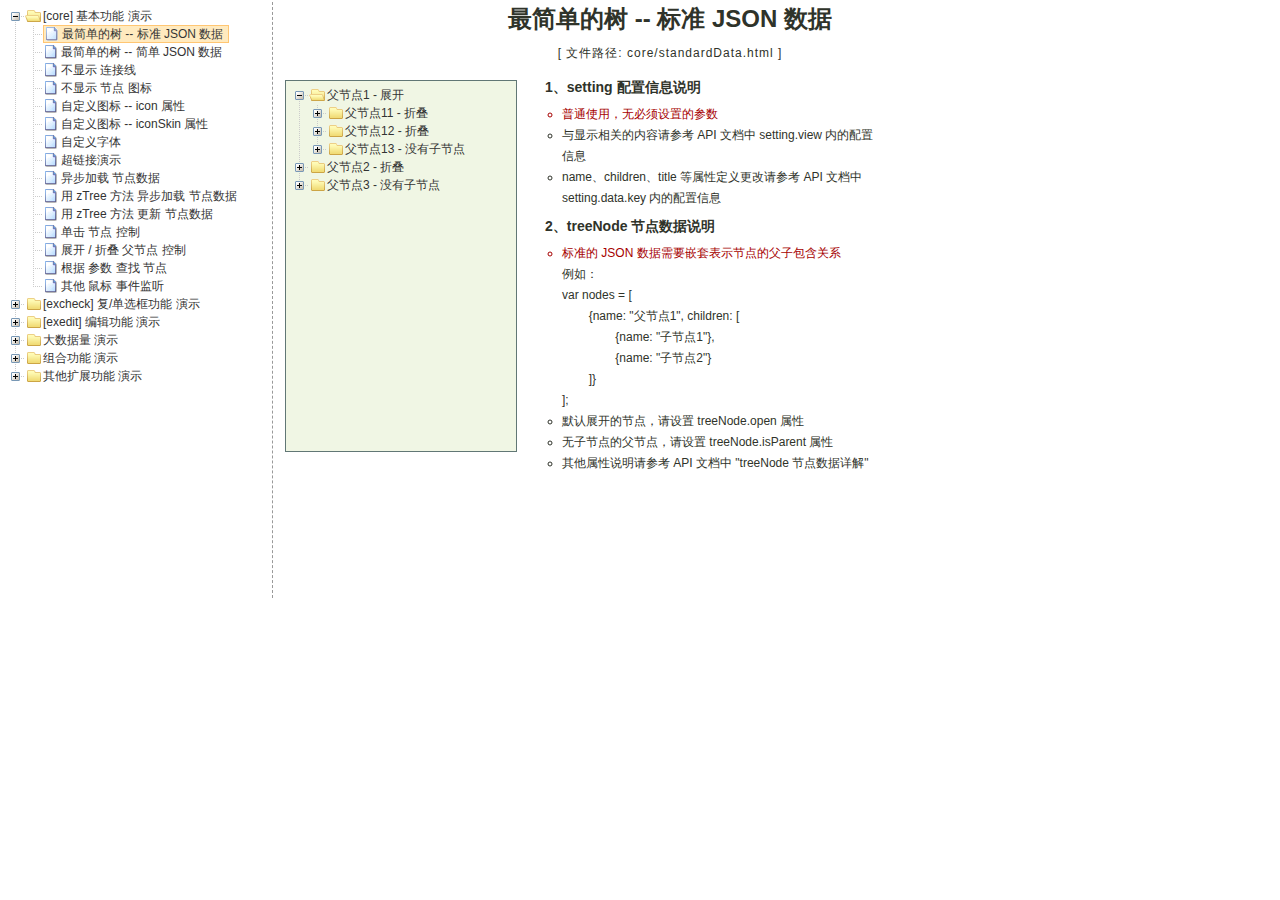
<file: src/main/resources/static/ztree/demo/cn/index.html>
<!DOCTYPE HTML PUBLIC "-//W3C//DTD HTML 4.01//EN" "http://www.w3.org/TR/html4/strict.dtd">
<HTML>
<HEAD>
  <TITLE> ZTREE DEMO </TITLE>
  <meta http-equiv="content-type" content="text/html; charset=UTF-8">
  <link rel="stylesheet" href="../../css/zTreeStyle/zTreeStyle.css" type="text/css">
  <style>
    body {
      background-color: white;
      margin: 0;
      padding: 0;
      text-align: center;
    }

    div, p, table, th, td {
      list-style: none;
      margin: 0;
      padding: 0;
      color: #333;
      font-size: 12px;
      font-family: dotum, Verdana, Arial, Helvetica, AppleGothic, sans-serif;
    }

    #testIframe {
      margin-left: 10px;
    }
  </style>
  <script type="text/javascript" src="../../js/jquery-1.4.4.min.js"></script>
  <script type="text/javascript" src="../../js/jquery.ztree.core.js"></script>
  <SCRIPT type="text/javascript">
    <!--
    var zTree;
    var demoIframe;

    var setting = {
      view: {
        dblClickExpand: false,
        showLine: true,
        selectedMulti: false
      },
      data: {
        simpleData: {
          enable: true,
          idKey: "id",
          pIdKey: "pId",
          rootPId: ""
        }
      },
      callback: {
        beforeClick: function (treeId, treeNode) {
          var zTree = $.fn.zTree.getZTreeObj("tree");
          if (treeNode.isParent) {
            zTree.expandNode(treeNode);
            return false;
          } else {
            demoIframe.attr("src", treeNode.file + ".html");
            return true;
          }
        }
      }
    };

    var zNodes = [
      {id: 1, pId: 0, name: "[core] 基本功能 演示", open: true},
      {id: 101, pId: 1, name: "最简单的树 --  标准 JSON 数据", file: "core/standardData"},
      {id: 102, pId: 1, name: "最简单的树 --  简单 JSON 数据", file: "core/simpleData"},
      {id: 103, pId: 1, name: "不显示 连接线", file: "core/noline"},
      {id: 104, pId: 1, name: "不显示 节点 图标", file: "core/noicon"},
      {id: 105, pId: 1, name: "自定义图标 --  icon 属性", file: "core/custom_icon"},
      {id: 106, pId: 1, name: "自定义图标 --  iconSkin 属性", file: "core/custom_iconSkin"},
      {id: 107, pId: 1, name: "自定义字体", file: "core/custom_font"},
      {id: 115, pId: 1, name: "超链接演示", file: "core/url"},
      {id: 108, pId: 1, name: "异步加载 节点数据", file: "core/async"},
      {id: 109, pId: 1, name: "用 zTree 方法 异步加载 节点数据", file: "core/async_fun"},
      {id: 110, pId: 1, name: "用 zTree 方法 更新 节点数据", file: "core/update_fun"},
      {id: 111, pId: 1, name: "单击 节点 控制", file: "core/click"},
      {id: 112, pId: 1, name: "展开 / 折叠 父节点 控制", file: "core/expand"},
      {id: 113, pId: 1, name: "根据 参数 查找 节点", file: "core/searchNodes"},
      {id: 114, pId: 1, name: "其他 鼠标 事件监听", file: "core/otherMouse"},

      {id: 2, pId: 0, name: "[excheck] 复/单选框功能 演示", open: false},
      {id: 201, pId: 2, name: "Checkbox 勾选操作", file: "excheck/checkbox"},
      {id: 206, pId: 2, name: "Checkbox nocheck 演示", file: "excheck/checkbox_nocheck"},
      {id: 207, pId: 2, name: "Checkbox chkDisabled 演示", file: "excheck/checkbox_chkDisabled"},
      {id: 208, pId: 2, name: "Checkbox halfCheck 演示", file: "excheck/checkbox_halfCheck"},
      {id: 202, pId: 2, name: "Checkbox 勾选统计", file: "excheck/checkbox_count"},
      {id: 203, pId: 2, name: "用 zTree 方法 勾选 Checkbox", file: "excheck/checkbox_fun"},
      {id: 204, pId: 2, name: "Radio 勾选操作", file: "excheck/radio"},
      {id: 209, pId: 2, name: "Radio nocheck 演示", file: "excheck/radio_nocheck"},
      {id: 210, pId: 2, name: "Radio chkDisabled 演示", file: "excheck/radio_chkDisabled"},
      {id: 211, pId: 2, name: "Radio halfCheck 演示", file: "excheck/radio_halfCheck"},
      {id: 205, pId: 2, name: "用 zTree 方法 勾选 Radio", file: "excheck/radio_fun"},

      {id: 3, pId: 0, name: "[exedit] 编辑功能 演示", open: false},
      {id: 301, pId: 3, name: "拖拽 节点 基本控制", file: "exedit/drag"},
      {id: 302, pId: 3, name: "拖拽 节点 高级控制", file: "exedit/drag_super"},
      {id: 303, pId: 3, name: "用 zTree 方法 移动 / 复制 节点", file: "exedit/drag_fun"},
      {id: 304, pId: 3, name: "基本 增 / 删 / 改 节点", file: "exedit/edit"},
      {id: 305, pId: 3, name: "高级 增 / 删 / 改 节点", file: "exedit/edit_super"},
      {id: 306, pId: 3, name: "用 zTree 方法 增 / 删 / 改 节点", file: "exedit/edit_fun"},
      {id: 307, pId: 3, name: "异步加载 & 编辑功能 共存", file: "exedit/async_edit"},
      {id: 308, pId: 3, name: "多棵树之间 的 数据交互", file: "exedit/multiTree"},

      {id: 4, pId: 0, name: "大数据量 演示", open: false},
      {id: 401, pId: 4, name: "一次性加载大数据量", file: "bigdata/common"},
      {id: 402, pId: 4, name: "分批异步加载大数据量", file: "bigdata/diy_async"},
      {id: 403, pId: 4, name: "分批异步加载大数据量", file: "bigdata/page"},

      {id: 5, pId: 0, name: "组合功能 演示", open: false},
      {id: 501, pId: 5, name: "冻结根节点", file: "super/oneroot"},
      {id: 502, pId: 5, name: "单击展开/折叠节点", file: "super/oneclick"},
      {id: 503, pId: 5, name: "保持展开单一路径", file: "super/singlepath"},
      {id: 516, pId: 5, name: "模糊查找节点", file: "super/fuzzySearch"},
      {id: 504, pId: 5, name: "添加 自定义控件", file: "super/diydom"},
      {id: 505, pId: 5, name: "checkbox / radio 共存", file: "super/checkbox_radio"},
      {id: 506, pId: 5, name: "左侧菜单", file: "super/left_menu"},
      {id: 513, pId: 5, name: "OutLook 风格", file: "super/left_menuForOutLook"},
      {id: 515, pId: 5, name: "Awesome 风格", file: "super/awesome"},
      {id: 514, pId: 5, name: "Metro 风格", file: "super/metro"},
      {id: 507, pId: 5, name: "下拉菜单", file: "super/select_menu"},
      {id: 509, pId: 5, name: "带 checkbox 的多选下拉菜单", file: "super/select_menu_checkbox"},
      {id: 510, pId: 5, name: "带 radio 的单选下拉菜单", file: "super/select_menu_radio"},
      {id: 508, pId: 5, name: "右键菜单 的 实现", file: "super/rightClickMenu"},
      {id: 511, pId: 5, name: "与其他 DOM 拖拽互动", file: "super/dragWithOther"},
      {id: 512, pId: 5, name: "异步加载模式下全部展开", file: "super/asyncForAll"},

      {id: 6, pId: 0, name: "其他扩展功能 演示", open: false},
      {id: 601, pId: 6, name: "隐藏普通节点", file: "exhide/common"},
      {id: 602, pId: 6, name: "配合 checkbox 的隐藏", file: "exhide/checkbox"},
      {id: 603, pId: 6, name: "配合 radio 的隐藏", file: "exhide/radio"}
    ];

    $(document).ready(function () {
      var t = $("#tree");
      t = $.fn.zTree.init(t, setting, zNodes);
      demoIframe = $("#testIframe");
      demoIframe.bind("load", loadReady);
      var zTree = $.fn.zTree.getZTreeObj("tree");
      zTree.selectNode(zTree.getNodeByParam("id", 101));

    });

    function loadReady() {
      var bodyH = demoIframe.contents().find("body").get(0).scrollHeight,
        htmlH = demoIframe.contents().find("html").get(0).scrollHeight,
        maxH = Math.max(bodyH, htmlH), minH = Math.min(bodyH, htmlH),
        h = demoIframe.height() >= maxH ? minH : maxH;
      if (h < 530) h = 530;
      demoIframe.height(h);
    }

    //-->
  </SCRIPT>
</HEAD>

<BODY>
<TABLE border=0 height=600px align=left>
  <TR>
    <TD width=260px align=left valign=top style="BORDER-RIGHT: #999999 1px dashed">
      <ul id="tree" class="ztree" style="width:260px; overflow:auto;"></ul>
    </TD>
    <TD width=770px align=left valign=top>
      <IFRAME ID="testIframe" Name="testIframe" FRAMEBORDER=0 SCROLLING=AUTO width=100% height=600px
              SRC="core/standardData.html"></IFRAME>
    </TD>
  </TR>
</TABLE>

</BODY>
</HTML>
</file>
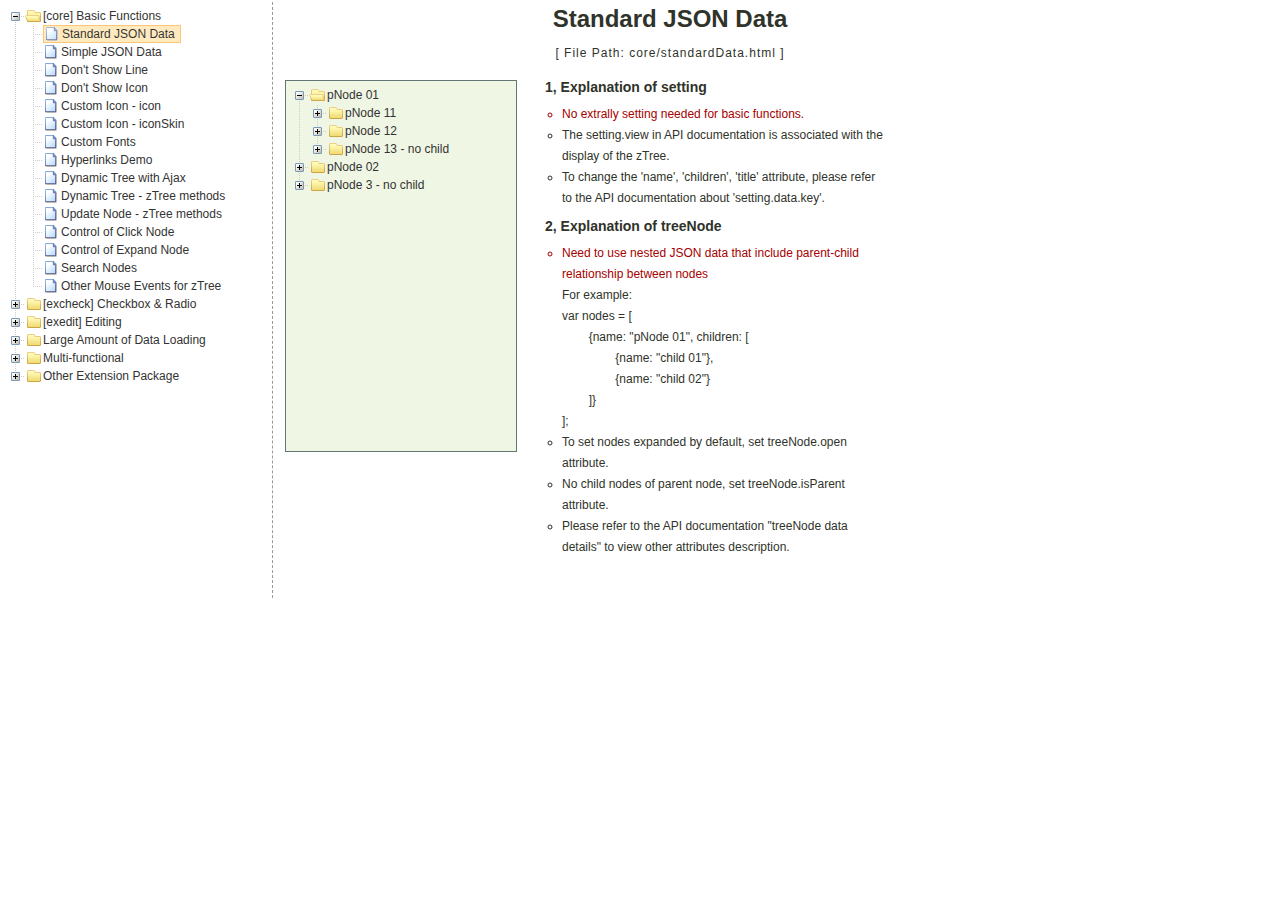
<file: src/main/resources/static/ztree/demo/en/index.html>
<!DOCTYPE HTML PUBLIC "-//W3C//DTD HTML 4.01//EN" "http://www.w3.org/TR/html4/strict.dtd">
<HTML>
<HEAD>
  <TITLE> ZTREE DEMO </TITLE>
  <meta http-equiv="content-type" content="text/html; charset=UTF-8">
  <link rel="stylesheet" href="../../css/zTreeStyle/zTreeStyle.css" type="text/css">
  <style>
    body {
      background-color: white;
      margin: 0;
      padding: 0;
      text-align: center;
    }

    div, p, table, th, td {
      list-style: none;
      margin: 0;
      padding: 0;
      color: #333;
      font-size: 12px;
      font-family: dotum, Verdana, Arial, Helvetica, AppleGothic, sans-serif;
    }

    #testIframe {
      margin-left: 10px;
    }
  </style>
  <script type="text/javascript" src="../../js/jquery-1.4.4.min.js"></script>
  <script type="text/javascript" src="../../js/jquery.ztree.core.js"></script>
  <SCRIPT type="text/javascript">
    <!--
    var zTree;
    var demoIframe;

    var setting = {
      view: {
        dblClickExpand: false,
        showLine: true,
        selectedMulti: false
      },
      data: {
        simpleData: {
          enable: true,
          idKey: "id",
          pIdKey: "pId",
          rootPId: ""
        }
      },
      callback: {
        beforeClick: function (treeId, treeNode) {
          var zTree = $.fn.zTree.getZTreeObj("tree");
          if (treeNode.isParent) {
            zTree.expandNode(treeNode);
            return false;
          } else {
            demoIframe.attr("src", treeNode.file + ".html");
            return true;
          }
        }
      }
    };

    var zNodes = [
      {id: 1, pId: 0, name: "[core] Basic Functions", open: false},
      {id: 101, pId: 1, name: "Standard JSON Data", file: "core/standardData"},
      {id: 102, pId: 1, name: "Simple JSON Data", file: "core/simpleData"},
      {id: 103, pId: 1, name: "Don't Show Line", file: "core/noline"},
      {id: 104, pId: 1, name: "Don't Show Icon", file: "core/noicon"},
      {id: 105, pId: 1, name: "Custom Icon - icon", file: "core/custom_icon"},
      {id: 106, pId: 1, name: "Custom Icon - iconSkin", file: "core/custom_iconSkin"},
      {id: 107, pId: 1, name: "Custom Fonts", file: "core/custom_font"},
      {id: 115, pId: 1, name: "Hyperlinks Demo", file: "core/url"},
      {id: 108, pId: 1, name: "Dynamic Tree with Ajax", file: "core/async"},
      {id: 109, pId: 1, name: "Dynamic Tree - zTree methods", file: "core/async_fun"},
      {id: 110, pId: 1, name: "Update Node - zTree methods", file: "core/update_fun"},
      {id: 111, pId: 1, name: "Control of Click Node", file: "core/click"},
      {id: 112, pId: 1, name: "Control of Expand Node", file: "core/expand"},
      {id: 113, pId: 1, name: "Search Nodes", file: "core/searchNodes"},
      {id: 114, pId: 1, name: "Other Mouse Events for zTree", file: "core/otherMouse"},

      {id: 2, pId: 0, name: "[excheck] Checkbox & Radio", open: false},
      {id: 201, pId: 2, name: "Checkbox Operation", file: "excheck/checkbox"},
      {id: 206, pId: 2, name: "Checkbox nocheck Demo", file: "excheck/checkbox_nocheck"},
      {id: 207, pId: 2, name: "Checkbox chkDisabled Demo", file: "excheck/checkbox_chkDisabled"},
      {id: 208, pId: 2, name: "Checkbox halfCheck Demo", file: "excheck/checkbox_halfCheck"},
      {id: 202, pId: 2, name: "Statistics Checkbox is Checked", file: "excheck/checkbox_count"},
      {id: 203, pId: 2, name: "Checkbox - zTree methods", file: "excheck/checkbox_fun"},
      {id: 204, pId: 2, name: "Radio Operation", file: "excheck/radio"},
      {id: 209, pId: 2, name: "Radio nocheck Demo", file: "excheck/radio_nocheck"},
      {id: 210, pId: 2, name: "Radio chkDisabled Demo", file: "excheck/radio_chkDisabled"},
      {id: 211, pId: 2, name: "Radio halfCheck Demo", file: "excheck/radio_halfCheck"},
      {id: 205, pId: 2, name: "Radio - zTree methods", file: "excheck/radio_fun"},

      {id: 3, pId: 0, name: "[exedit] Editing", open: false},
      {id: 301, pId: 3, name: "Normal Drag Node Operation", file: "exedit/drag"},
      {id: 302, pId: 3, name: "Advanced Drag Node Operation", file: "exedit/drag_super"},
      {id: 303, pId: 3, name: "Move / Copy - zTree methods", file: "exedit/drag_fun"},
      {id: 304, pId: 3, name: "Basic Edit Nodes", file: "exedit/edit"},
      {id: 305, pId: 3, name: "Advanced Edit Nodes", file: "exedit/edit_super"},
      {id: 306, pId: 3, name: "Edit Nodes - zTree methods", file: "exedit/edit_fun"},
      {id: 307, pId: 3, name: "Editing Dynamic Tree", file: "exedit/async_edit"},
      {id: 308, pId: 3, name: "Multiple Trees", file: "exedit/multiTree"},

      {id: 4, pId: 0, name: "Large Amount of Data Loading", open: false},
      {id: 401, pId: 4, name: "One-time Large Data Loading", file: "bigdata/common"},
      {id: 402, pId: 4, name: "Loading Data in Batches", file: "bigdata/diy_async"},
      {id: 403, pId: 4, name: "Loading Data By Pagination", file: "bigdata/page"},

      {id: 5, pId: 0, name: "Multi-functional", open: false},
      {id: 501, pId: 5, name: "Freeze the Root Node", file: "super/oneroot"},
      {id: 502, pId: 5, name: "Click to Expand Node", file: "super/oneclick"},
      {id: 503, pId: 5, name: "Keep Single Path", file: "super/singlepath"},
      {id: 516, pId: 5, name: "Fuzzy Search", file: "super/fuzzySearch"},
      {id: 504, pId: 5, name: "Adding Custom DOM", file: "super/diydom"},
      {id: 505, pId: 5, name: "Checkbox / Radio Coexistence", file: "super/checkbox_radio"},
      {id: 506, pId: 5, name: "Left Menu", file: "super/left_menu"},
      {id: 513, pId: 5, name: "OutLook Style", file: "super/left_menuForOutLook"},
      {id: 515, pId: 5, name: "Awesome Style", file: "super/awesome"},
      {id: 514, pId: 5, name: "Metro Style", file: "super/metro"},
      {id: 507, pId: 5, name: "Drop-down Menu", file: "super/select_menu"},
      {id: 509, pId: 5, name: "Drop-down Menu with checkbox", file: "super/select_menu_checkbox"},
      {id: 510, pId: 5, name: "Drop-down Menu with radio", file: "super/select_menu_radio"},
      {id: 508, pId: 5, name: "Right-click Menu", file: "super/rightClickMenu"},
      {id: 511, pId: 5, name: "Drag With Other DOMs", file: "super/dragWithOther"},
      {id: 512, pId: 5, name: "Expand All Nodes with Async", file: "super/asyncForAll"},

      {id: 6, pId: 0, name: "Other Extension Package", open: false},
      {id: 601, pId: 6, name: "hide ordinary node", file: "exhide/common"},
      {id: 602, pId: 6, name: "hide with checkbox mode", file: "exhide/checkbox"},
      {id: 603, pId: 6, name: "hide with radio mode", file: "exhide/radio"}
    ];

    $(document).ready(function () {
      var t = $("#tree");
      t = $.fn.zTree.init(t, setting, zNodes);
      demoIframe = $("#testIframe");
      demoIframe.bind("load", loadReady);
      var zTree = $.fn.zTree.getZTreeObj("tree");
      zTree.selectNode(zTree.getNodeByParam("id", 101));

    });

    function loadReady() {
      var bodyH = demoIframe.contents().find("body").get(0).scrollHeight,
        htmlH = demoIframe.contents().find("html").get(0).scrollHeight,
        maxH = Math.max(bodyH, htmlH), minH = Math.min(bodyH, htmlH),
        h = demoIframe.height() >= maxH ? minH : maxH;
      if (h < 530) h = 530;
      demoIframe.height(h);
    }

    //-->
  </SCRIPT>
</HEAD>

<BODY>
<TABLE border=0 height=600px align=left>
  <TR>
    <TD width=260px align=left valign=top style="BORDER-RIGHT: #999999 1px dashed">
      <ul id="tree" class="ztree" style="width:260px; overflow:auto;"></ul>
    </TD>
    <TD width=770px align=left valign=top>
      <IFRAME ID="testIframe" Name="testIframe" FRAMEBORDER=0 SCROLLING=AUTO width=100% height=600px
              SRC="core/standardData.html"></IFRAME>
    </TD>
  </TR>
</TABLE>

</BODY>
</HTML>
</file>
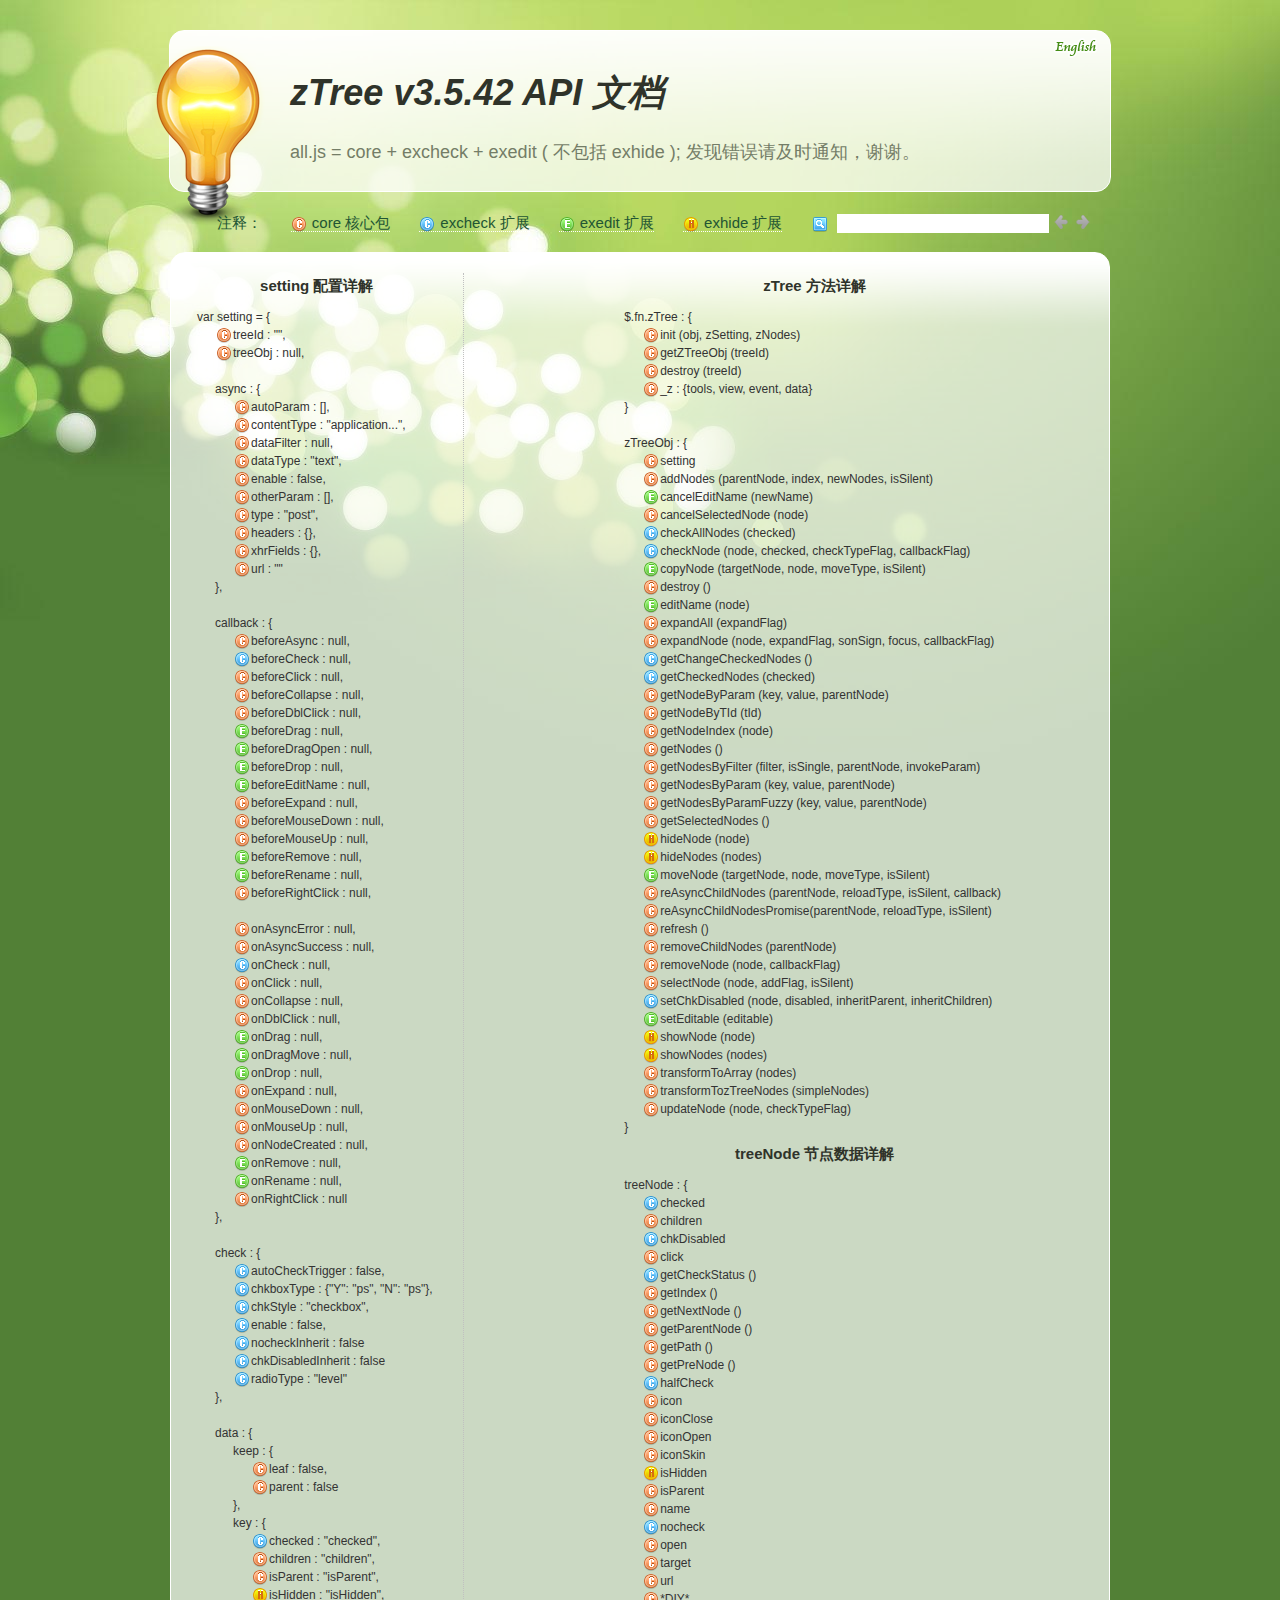
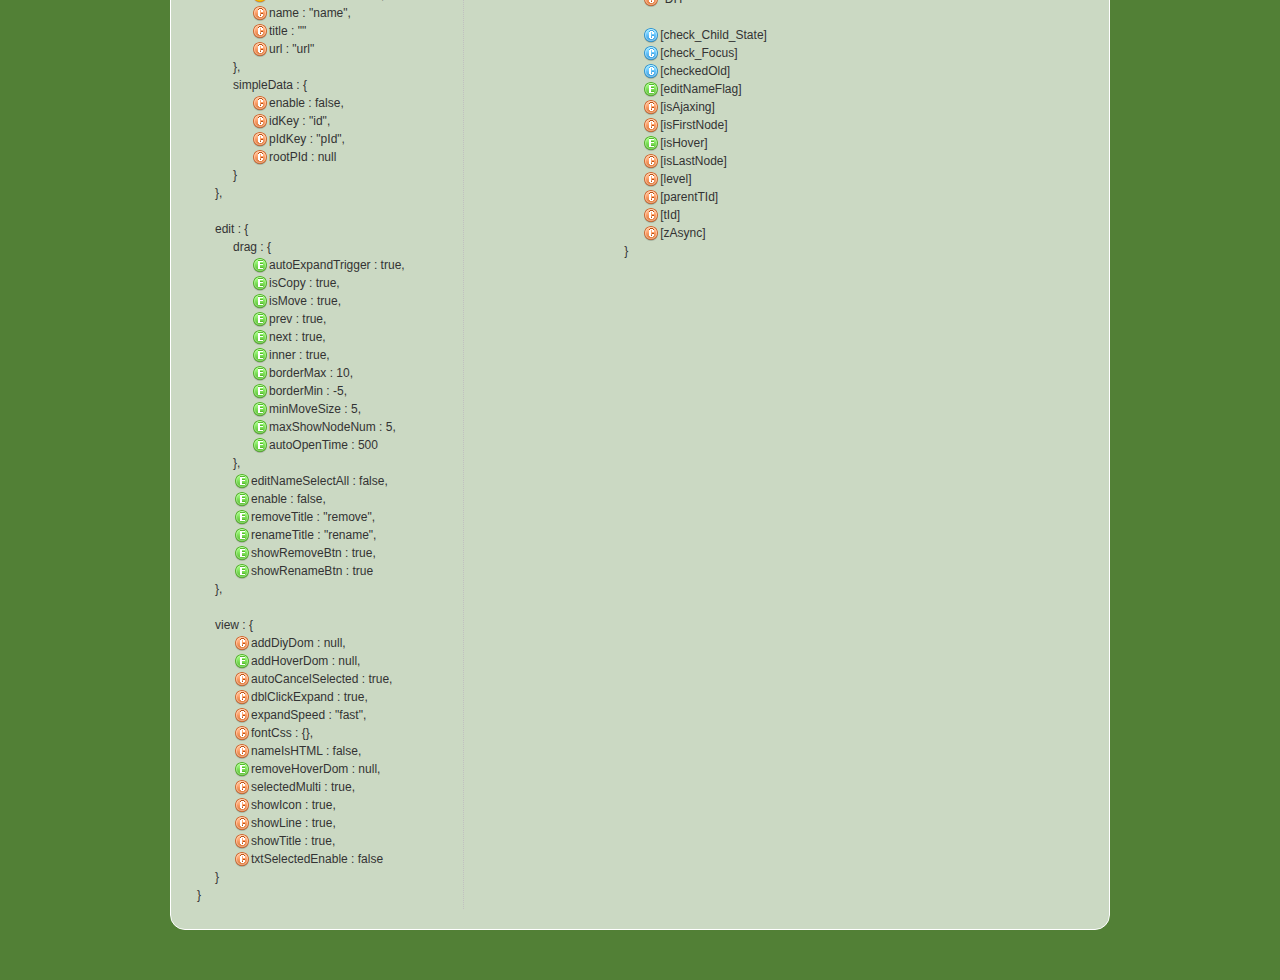
<file: src/main/resources/static/ztree/api/API_cn.html>
<!DOCTYPE html>
<html>
	<head>
		<meta http-equiv="Content-Type" content="text/html; charset=UTF-8">
		<title>API 文档 [zTree --  jQuery 树插件]</title>
		<link rel="stylesheet" href="apiCss/common.css" type="text/css">
		<link rel='stylesheet' href='apiCss/zTreeStyleForApi.css' type='text/css'>
		<script type="text/javascript">
			var ie = (function(){
				var undef,
				v = 3,
				div = document.createElement('div'),
				all = div.getElementsByTagName('i');
				while (
				div.innerHTML = '<!--[if gt IE ' + (++v) + ']><i></i><![endif]-->',
				all[0]
			);
				return v > 4 ? v : undef;
			}()), ie6 = (ie === 6),
			path = window.location.pathname.replace(/.*\/([^\/\.]*)\..*/g,"$1"),
			langLib = [];
			ie = ie<9;
			if(ie) {
				document.write('<link rel="stylesheet" href="apiCss/common_ie6.css" type="text/css">');
			}
			var lang = "cn",
			ajaxMsg = "如果你使用的是 Chrome 浏览器，那么请把 API 文档发布到 web 服务目录下访问。\n\n（Chrome 浏览器不支持本地 ajax 访问, 即：file://）";

		</script>
	</head>
	<body>
		<div id="header_wrap" class="header_wrap" style="padding-top: 30px;">
			<div id="header" class="header round">
				<div class="light-bulb" alt=""></div>
				<div class="ieSuggest">浏览本网站建议您使用 Chrome、FireFox、Opera、IE9 等浏览器（只要不是 IE6 7 8 就行）, 速度会更快，画面会更炫！</div>
				<div class="google_plus"><g:plusone></g:plusone></div>
				<div class="header-text">
					<h1><em>zTree v3.5.42 API 文档</em></h1><p></p>
					<p>all.js = core + excheck + exedit ( 不包括 exhide ); 发现错误请及时通知，谢谢。</p>
				</div>
				<ul class="shortcuts language" style="top:0;">
					<li><a href="API_en.html" onclick="window.location.href='API_en.html'"><button class="ico en" title="英文版" type="button"></button><span class=""></span></a></li>
				</ul>
			</div>
		</div>
		<div id="content_wrap" class="content_wrap">
			<div id="content" class="content">
				<div class="nav_section">
					<ul>
						<li class="first">注释：</li>
						<li><button class="ico16 z_core" onfocus="this.blur();"></button><span>core 核心包</span></li>
						<li><button class="ico16 z_check" onfocus="this.blur();"></button><span>excheck 扩展</span></li>
						<li><button class="ico16 z_edit" onfocus="this.blur();"></button><span>exedit 扩展</span></li>
						<li><button class="ico16 z_hide" onfocus="this.blur();"></button><span>exhide 扩展</span></li>
						<li class="noline">
							<button class="ico16 z_search" onfocus="this.blur();" title="Enter 以及 左、右键可以快速定位查找结果"></button>
							<input type="text" class="searchKey search empty" value=""><input type="text" class="searchResult search" value="">
							<button class="ico16 searchPrev disabled" onfocus="this.blur();" title="Enter 以及 左、右键可以快速定位查找结果"></button><button class="ico16 searchNext disabled" onfocus="this.blur();" title="Enter 以及 左、右键可以快速定位查找结果"></button>
						</li>
					</ul>
				</div>

				<div id="contentBox" class="contentBox round clearfix">
					<div id="apiContent" class="apiContent">
						<div id="api_setting" class="api_setting left">
							<ul class="api_content_title"><li>setting 配置详解</li></ul>
							<ul id="settingTree" class="ztree"></ul>
						</div>
						<div id="api_function" class="api_function right">
							<ul class="api_content_title"><li>zTree 方法详解</li></ul>
							<ul id="functionTree" class="ztree"></ul>
							<ul class="api_content_title"><li>treeNode 节点数据详解</li></ul>
							<ul id="treenodeTree" class="ztree"></ul>
						</div>
					</div>
				</div>
				<div class="clear"></div>
			</div>
		</div>

		<!-- overlayed -->
		<div id="overlayDiv" class="baby_overlay">
			<div id="overlayContent" class="content round clearfix">
				<div class="overlaySearch">
					<button class="ico16 z_search" onfocus="this.blur();" title="Enter 以及 左、右键可以快速定位查找结果"></button>
					<input type="text" class="searchKey search empty" value=""><input type="text" class="searchResult search" value="">
					<button class="ico16 searchPrev disabled" onfocus="this.blur();" title="Enter 以及 左、右键可以快速定位查找结果"></button><button class="ico16 searchNext disabled" onfocus="this.blur();" title="Enter 以及 左、右键可以快速定位查找结果"></button>
				</div>
				<a id="overlayDivCloseBtn" class="close"></a>
				<div id="overlayDetailDiv" class="details"></div>
			</div>
			<div id="overlayDivArrow" class="baby_overlay_arrow"></div>
		</div>
		<script type="text/javascript" src="apiCss/jquery-1.6.2.min.js"></script>
		<script type='text/javascript' src='apiCss/jquery.ztree.core.js'></script>
		<script type='text/javascript' src='apiCss/api.js'></script>
		<script type="text/javascript">
			$(document).ready(function(){
				apiContent._init();
			});
		</script>
	</body>
</html>
</file>
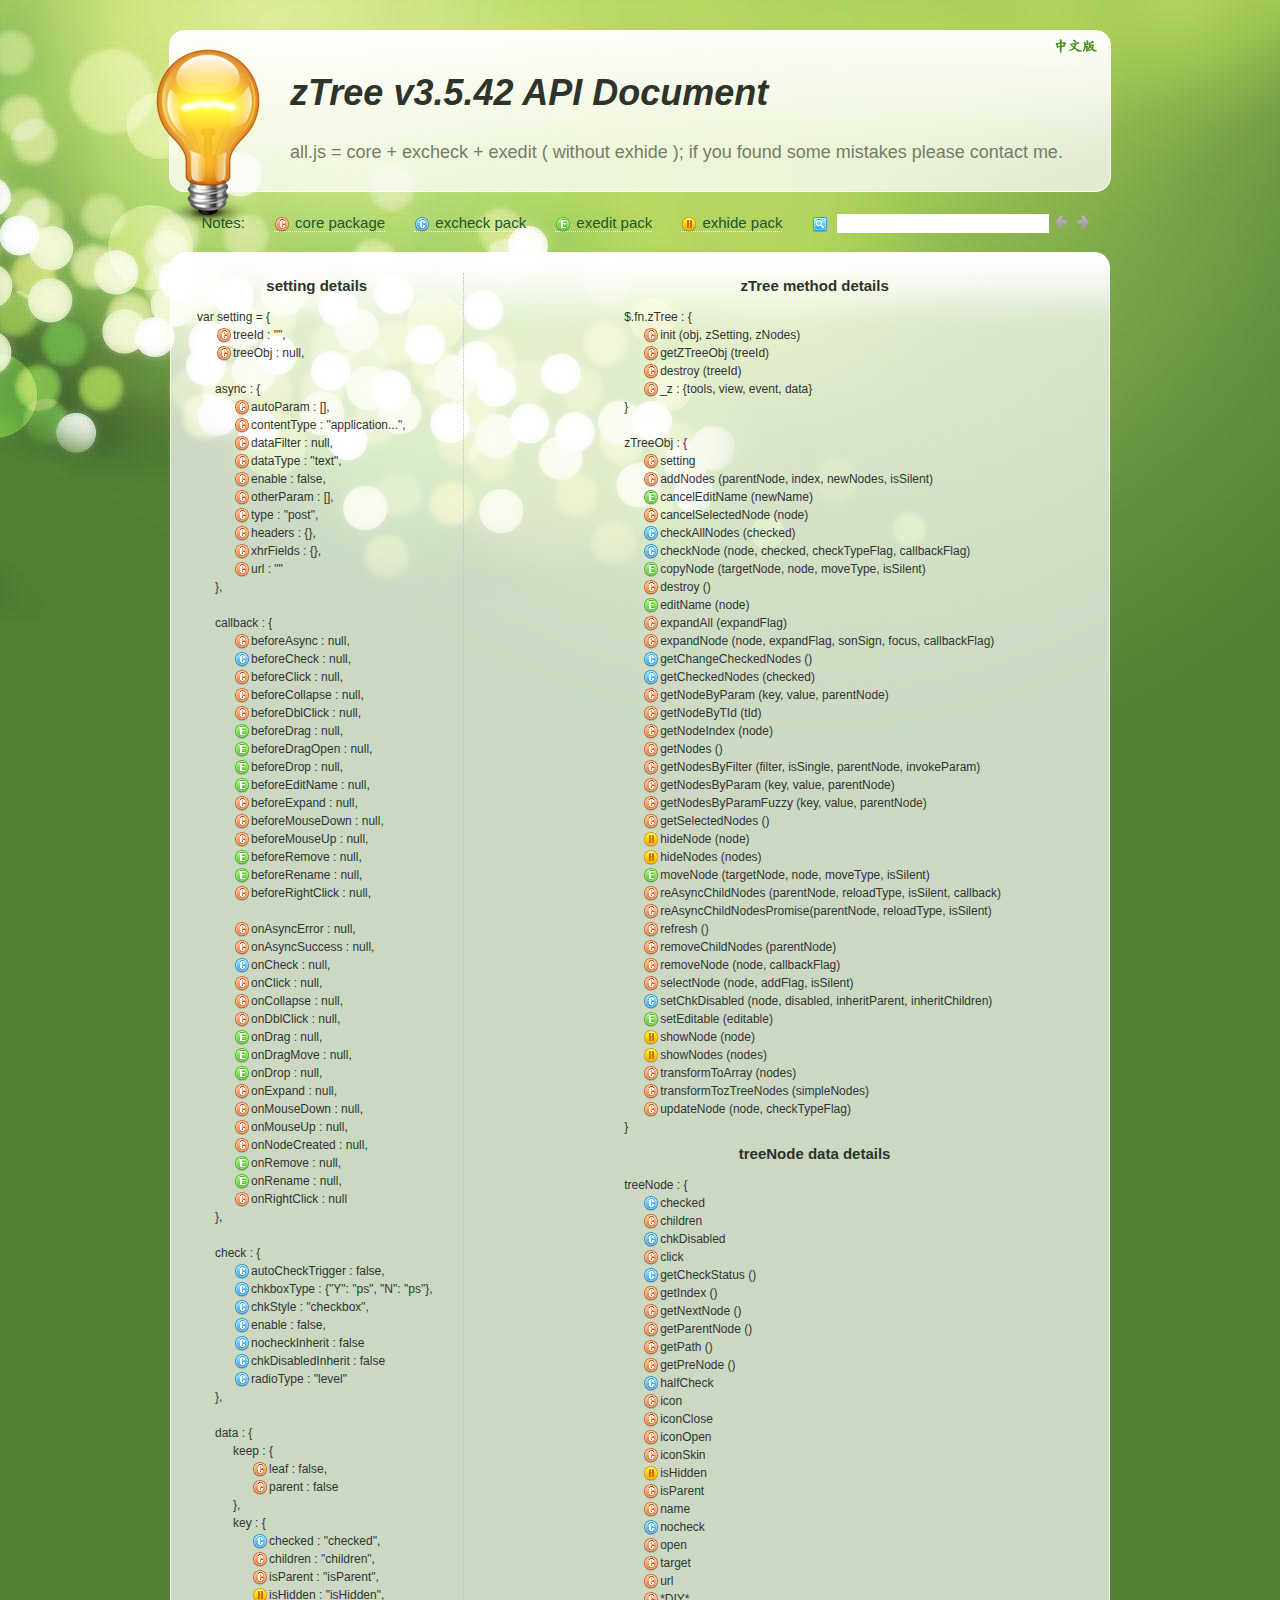
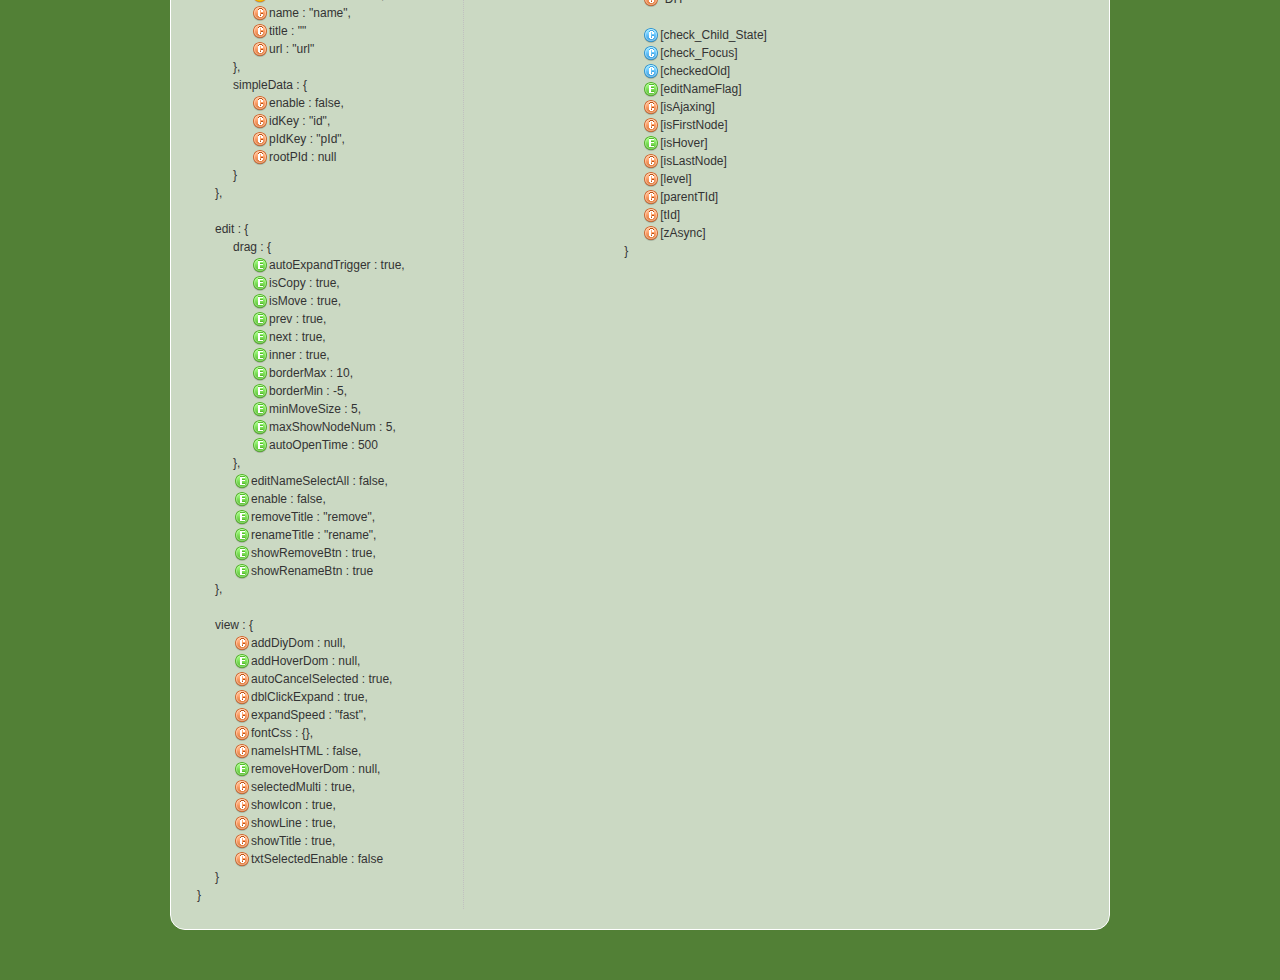
<file: src/main/resources/static/ztree/api/API_en.html>
<!DOCTYPE html>
<html>
	<head>
		<meta http-equiv="Content-Type" content="text/html; charset=UTF-8">
		<title>API Document [zTree -- jQuery tree plug-ins.]</title>
		<link rel="stylesheet" href="apiCss/common.css" type="text/css">
		<link rel='stylesheet' href='apiCss/zTreeStyleForApi.css' type='text/css'>
		<script type="text/javascript">
			var ie = (function(){
				var undef,
				v = 3,
				div = document.createElement('div'),
				all = div.getElementsByTagName('i');
				while (
				div.innerHTML = '<!--[if gt IE ' + (++v) + ']><i></i><![endif]-->',
				all[0]
			);
				return v > 4 ? v : undef;
			}()), ie6 = (ie === 6),
			path = window.location.pathname.replace(/.*\/([^\/\.]*)\..*/g,"$1"),
			langLib = [];
			ie = ie<9;
			if(ie) {
				document.write('<link rel="stylesheet" href="apiCss/common_ie6.css" type="text/css">');
			}
			var lang = "en",
			ajaxMsg = "If you use chrome browser, please copy the API files to local webserver. \n\n( because chrome browser can't allow AJAX access to 'file://' )";
		</script>
	</head>
	<body>
		<div id="header_wrap" class="header_wrap" style="padding-top: 30px;">
			<div id="header" class="header round">
				<div class="light-bulb" alt=""></div>
				<div class="ieSuggest">If you use the Chrome / FireFox / Opera / IE9 browser will be even more dazzling effect!</div>
				<div class="google_plus"><g:plusone></g:plusone></div>
				<div class="header-text">
					<h1><em>zTree v3.5.42 API Document</em></h1><p></p>
					<p>all.js = core + excheck + exedit ( without exhide ); if you found some mistakes please contact me.</p>
				</div>
				<ul class="shortcuts language" style="top:0;">
					<li><a href="API_cn.html" onclick="window.location.href='API_cn.html'"><button class="ico cn" title="Chinese" type="button"></button><span class=""></span></a></li>
				</ul>
			</div>
		</div>
		<div id="content_wrap" class="content_wrap">
			<div id="content" class="content">
				<div class="nav_section">
					<ul>
						<li class="first">Notes: </li>
						<li><button class="ico16 z_core" onfocus="this.blur();"></button><span>core package</span></li>
						<li><button class="ico16 z_check" onfocus="this.blur();"></button><span>excheck pack</span></li>
						<li><button class="ico16 z_edit" onfocus="this.blur();"></button><span>exedit pack</span></li>
						<li><button class="ico16 z_hide" onfocus="this.blur();"></button><span>exhide pack</span></li>
						<li class="noline">
							<button class="ico16 z_search" onfocus="this.blur();" title="'Enter', 'left' and 'right' key can locate the search results quickly."></button>
							<input type="text" class="searchKey search empty" value=""><input type="text" class="searchResult search" value="">
							<button class="ico16 searchPrev disabled" onfocus="this.blur();" title="'Enter', 'left' and 'right' key can locate the search results quickly."></button><button class="ico16 searchNext disabled" onfocus="this.blur();" title="'Enter', 'left' and 'right' key can locate the search results quickly."></button>
						</li>
					</ul>
				</div>

				<div id="contentBox" class="contentBox round clearfix">
					<div id="apiContent" class="apiContent">
						<div id="api_setting" class="api_setting left">
							<ul class="api_content_title"><li>setting details</li></ul>
							<ul id="settingTree" class="ztree"></ul>
						</div>
						<div id="api_function" class="api_function right">
							<ul class="api_content_title"><li>zTree method details</li></ul>
							<ul id="functionTree" class="ztree"></ul>
							<ul class="api_content_title"><li>treeNode data details</li></ul>
							<ul id="treenodeTree" class="ztree"></ul>
						</div>
					</div>
				</div>
				<div class="clear"></div>
			</div>
		</div>

		<!-- overlayed -->
		<div id="overlayDiv" class="baby_overlay">
			<div id="overlayContent" class="content round clearfix">
				<div class="overlaySearch">
					<button class="ico16 z_search" onfocus="this.blur();" title="'Enter', 'left' and 'right' key can locate the search results quickly."></button>
					<input type="text" class="searchKey search empty" value=""><input type="text" class="searchResult search" value="">
					<button class="ico16 searchPrev disabled" onfocus="this.blur();" title="'Enter', 'left' and 'right' key can locate the search results quickly."></button><button class="ico16 searchNext disabled" onfocus="this.blur();" title="'Enter', 'left' and 'right' key can locate the search results quickly."></button>
				</div>
				<a id="overlayDivCloseBtn" class="close"></a>
				<div id="overlayDetailDiv" class="details"></div>
			</div>
			<div id="overlayDivArrow" class="baby_overlay_arrow"></div>
		</div>
		<script type="text/javascript" src="apiCss/jquery-1.6.2.min.js"></script>
		<script type='text/javascript' src='apiCss/jquery.ztree.core.js'></script>
		<script type='text/javascript' src='apiCss/api.js'></script>
		<script type="text/javascript">
			$(document).ready(function(){
				apiContent._init();
			});
		</script>
	</body>
</html>
</file>
<file: src/main/resources/static/ztree/api/apiCss/common_ie6.css>
* html{
/*	background-image:url(about:blank);*/
	background-attachment:fixed;
}
html pre {word-wrap: break-word}
.header {background-image: none;background-color: #F0F6E4;}

.ieSuggest {display:block;}
.shortcuts button.cn {filter: progid:DXImageTransform.Microsoft.AlphaImageLoader(src='apiCss/img/chinese.png');background-image: none;}
.shortcuts button.en {filter: progid:DXImageTransform.Microsoft.AlphaImageLoader(src='apiCss/img/english.png');background-image: none;}

.light-bulb {filter: progid:DXImageTransform.Microsoft.AlphaImageLoader(src='apiCss/img/lightbulb.png');background-image: none;}
.contentBox {background-image: none;background-color: #F0F6E4;}
.zTreeInfo {background-image: none;background-color: #F0F6E4;}

.content button.ico16 {*background-image:url("img/apiMenu.gif")}
.siteTag {background-image: none;}
.apiContent .right {float: right;padding-right: 50px;}

div.baby_overlay {background-color: #3C6E31;background-image:none;color:#fff;}
div.baby_overlay .close {filter: progid:DXImageTransform.Microsoft.AlphaImageLoader(src='apiCss/img/overlay_close_IE6.gif');background-image: none;}
.baby_overlay_arrow {background-image:url(img/overlay_arrow.gif);}
.apiDetail button {background-image:url("img/zTreeStandard.gif")}
</file>
<file: src/main/resources/static/ztree/css/zTreeStyle/zTreeStyle.css>
/*-------------------------------------
zTree Style

version:	3.5.19
author:		Hunter.z
email:		hunter.z@263.net
website:	http://code.google.com/p/jquerytree/

-------------------------------------*/

.ztree * {padding:0; margin:0; font-size:12px; font-family: Verdana, Arial, Helvetica, AppleGothic, sans-serif}
.ztree {margin:0; padding:5px; color:#333}
.ztree li{padding:0; margin:0; list-style:none; line-height:14px; text-align:left; white-space:nowrap; outline:0}
.ztree li ul{ margin:0; padding:0 0 0 18px}
.ztree li ul.line{ background:url(./img/line_conn.gif) 0 0 repeat-y;}

.ztree li a {padding:1px 3px 0 0; margin:0; cursor:pointer; height:17px; color:#333; background-color: transparent;
	text-decoration:none; vertical-align:top; display: inline-block}
.ztree li a:hover {text-decoration:underline}
.ztree li a.curSelectedNode {padding-top:0px; background-color:#FFE6B0; color:black; height:16px; border:1px #FFB951 solid; opacity:0.8;}
.ztree li a.curSelectedNode_Edit {padding-top:0px; background-color:#FFE6B0; color:black; height:16px; border:1px #FFB951 solid; opacity:0.8;}
.ztree li a.tmpTargetNode_inner {padding-top:0px; background-color:#316AC5; color:white; height:16px; border:1px #316AC5 solid;
	opacity:0.8; filter:alpha(opacity=80)}
.ztree li a.tmpTargetNode_prev {}
.ztree li a.tmpTargetNode_next {}
.ztree li a input.rename {height:14px; width:80px; padding:0; margin:0;
	font-size:12px; border:1px #7EC4CC solid; *border:0px}
.ztree li span {line-height:16px; margin-right:2px}
.ztree li span.button {line-height:0; margin:0; width:16px; height:16px; display: inline-block; vertical-align:middle;
	border:0 none; cursor: pointer;outline:none;
	background-color:transparent; background-repeat:no-repeat; background-attachment: scroll;
	background-image:url("./img/zTreeStandard.png"); *background-image:url("./img/zTreeStandard.gif")}

.ztree li span.button.chk {width:13px; height:13px; margin:0 3px 0 0; cursor: auto}
.ztree li span.button.chk.checkbox_false_full {background-position:0 0}
.ztree li span.button.chk.checkbox_false_full_focus {background-position:0 -14px}
.ztree li span.button.chk.checkbox_false_part {background-position:0 -28px}
.ztree li span.button.chk.checkbox_false_part_focus {background-position:0 -42px}
.ztree li span.button.chk.checkbox_false_disable {background-position:0 -56px}
.ztree li span.button.chk.checkbox_true_full {background-position:-14px 0}
.ztree li span.button.chk.checkbox_true_full_focus {background-position:-14px -14px}
.ztree li span.button.chk.checkbox_true_part {background-position:-14px -28px}
.ztree li span.button.chk.checkbox_true_part_focus {background-position:-14px -42px}
.ztree li span.button.chk.checkbox_true_disable {background-position:-14px -56px}
.ztree li span.button.chk.radio_false_full {background-position:-28px 0}
.ztree li span.button.chk.radio_false_full_focus {background-position:-28px -14px}
.ztree li span.button.chk.radio_false_part {background-position:-28px -28px}
.ztree li span.button.chk.radio_false_part_focus {background-position:-28px -42px}
.ztree li span.button.chk.radio_false_disable {background-position:-28px -56px}
.ztree li span.button.chk.radio_true_full {background-position:-42px 0}
.ztree li span.button.chk.radio_true_full_focus {background-position:-42px -14px}
.ztree li span.button.chk.radio_true_part {background-position:-42px -28px}
.ztree li span.button.chk.radio_true_part_focus {background-position:-42px -42px}
.ztree li span.button.chk.radio_true_disable {background-position:-42px -56px}

.ztree li span.button.switch {width:18px; height:18px}
.ztree li span.button.root_open{background-position:-92px -54px}
.ztree li span.button.root_close{background-position:-74px -54px}
.ztree li span.button.roots_open{background-position:-92px 0}
.ztree li span.button.roots_close{background-position:-74px 0}
.ztree li span.button.center_open{background-position:-92px -18px}
.ztree li span.button.center_close{background-position:-74px -18px}
.ztree li span.button.bottom_open{background-position:-92px -36px}
.ztree li span.button.bottom_close{background-position:-74px -36px}
.ztree li span.button.noline_open{background-position:-92px -72px}
.ztree li span.button.noline_close{background-position:-74px -72px}
.ztree li span.button.root_docu{ background:none;}
.ztree li span.button.roots_docu{background-position:-56px 0}
.ztree li span.button.center_docu{background-position:-56px -18px}
.ztree li span.button.bottom_docu{background-position:-56px -36px}
.ztree li span.button.noline_docu{ background:none;}

.ztree li span.button.ico_open{margin-right:2px; background-position:-110px -16px; vertical-align:top; *vertical-align:middle}
.ztree li span.button.ico_close{margin-right:2px; background-position:-110px 0; vertical-align:top; *vertical-align:middle}
.ztree li span.button.ico_docu{margin-right:2px; background-position:-110px -32px; vertical-align:top; *vertical-align:middle}
.ztree li span.button.edit {margin-right:2px; background-position:-110px -48px; vertical-align:top; *vertical-align:middle}
.ztree li span.button.remove {margin-right:2px; background-position:-110px -64px; vertical-align:top; *vertical-align:middle}

.ztree li span.button.ico_loading{margin-right:2px; background:url(./img/loading.gif) no-repeat scroll 0 0 transparent; vertical-align:top; *vertical-align:middle}

ul.tmpTargetzTree {background-color:#FFE6B0; opacity:0.8; filter:alpha(opacity=80)}

span.tmpzTreeMove_arrow {width:16px; height:16px; display: inline-block; padding:0; margin:2px 0 0 1px; border:0 none; position:absolute;
	background-color:transparent; background-repeat:no-repeat; background-attachment: scroll;
	background-position:-110px -80px; background-image:url("./img/zTreeStandard.png"); *background-image:url("./img/zTreeStandard.gif")}

ul.ztree.zTreeDragUL {margin:0; padding:0; position:absolute; width:auto; height:auto;overflow:hidden; background-color:#cfcfcf; border:1px #00B83F dotted; opacity:0.8; filter:alpha(opacity=80)}
.zTreeMask {z-index:10000; background-color:#cfcfcf; opacity:0.0; filter:alpha(opacity=0); position:absolute}

/* level style*/
/*.ztree li span.button.level0 {
	display:none;
}
.ztree li ul.level0 {
	padding:0;
	background:none;
}*/
</file>
<file: src/main/resources/static/ztree/api/apiCss/common.css>
/* Resets */
html, body, div, span, applet, object, iframe, h1, h2, h3, h4, h5, h6, p, blockquote, pre, a, abbr, acronym, address, big, cite, code, del, dfn, em, font, img, ins, kbd, q, s, samp, small, strike, strong, sub, sup, tt, var, dl, dt, dd, ol, ul, li, fieldset, form, label, legend, table, caption, tbody, tfoot, thead, tr, th, td {
	margin: 0;padding: 0;border: 0;outline: 0;font-weight: inherit;font-style: inherit;font-size: 100%;font-family: inherit;vertical-align: baseline;}
:focus {outline: 0;}
body {color: #2f332a;font: 15px/21px Arial, Helvetica, simsun, sans-serif;background: #528036 url(img/background.jpg) no-repeat fixed 0 0;}
p {padding-bottom: 20px;}
ol, ul {list-style: none;}
table {border-collapse: separate;border-spacing: 0;}
caption, th, td {text-align: left;font-weight: normal;}
strong {font-weight: bold;}
em {font-style: italic;}
hr {display: none;}
.font1 {color: white;background-color: #528036;}
.right {float: right;}
.left {float: left;}
.hide {display: none;}
.round {-moz-border-radius: 15px;-webkit-border-radius: 15px;-khtml-border-radius: 15px;border-radius: 15px;}
.clear {clear: both;}
.clearfix {display: block;}
.clearfix:after {content: ".";display: block;clear: both;visibility: hidden;line-height: 0;height: 0;}
html[xmlns] .clearfix {display: block;}
* html .clearfix {height: 1%;}

/* Link Styles */
a {color: #528036;}
a:link, a:visited {text-decoration: none;}
a:hover {color: #000;text-decoration: none;}
a:active {text-decoration: none;}

/* Headings */
h1, h2, h3, h4, h5, h6 {color: #2f332a;font-weight: bold;font-family: Helvetica, Arial, simsun, sans-serif;padding-bottom: 5px;}
h1 {font-size: 36px;line-height: 44px;}
h2 {font-size: 20px;line-height: 20px;}
h3 {font-size: 14px;line-height: 14px;}
h4 {font-size: 14px;font-weight: normal;line-height: 25px;}

/* Wraps */
.header_wrap {position: relative;min-width: 940px;padding: 100px 30px 0 30px;}
.content_wrap {position: relative;min-width: 940px;padding: 0 30px 50px 30px;}
.footer_wrap {bottom: 0;height: 47px;width: 100%;background-color: #1b1b1b;border-top: 1px solid #749e58;}

/* Header */
.header {position: relative;width: 940px;margin: 0 auto;height: 160px;border: 1px solid white;background: transparent url(img/header-bg.png) repeat-x 0 -50px;}
.header-text {padding: 40px 25px 15px 120px;font-size: 18px;line-height: 24px;color: #747d67;font-family: Helvetica, sans-serif;}
.header-text img {padding-bottom: 5px;}
.shortcuts {white-space: nowrap;text-align: right;position: absolute;top: -45px;right: 5px;}
.shortcuts.language {top: -85px;right:0px;}
.shortcuts li {display: inline;font-size: 18px;line-height: 28px;font-family: Helvetica, Arial, simsun, sans-serif;padding-bottom: 5px;margin-left: 30px;cursor: pointer;}
.shortcuts li button {cursor: pointer;}
.shortcuts li span {border-bottom: 1px dotted white;}
.shortcuts li span.selected {padding: 2px;background-color: #528036;}
.shortcuts li a {color: #fff;}
.ieSuggest {display:none;font-size: 12px;color: silver;position: absolute;left: 10px;top: 2px;}
.light-bulb {position: absolute;left: -20px;bottom: -35px;width:116px;height:180px;background-image:url(img/lightbulb.png);background-repeat: no-repeat;}

/* Content */
.content {position: relative;width: 940px;margin: 0 auto;}
.nav_section {position: relative;height: 20px;font-family: "Myriad Pro", "Trebuchet MS", sans-serif;font-size: 15px;color: #253;padding: 20px 0;}
.nav_section ul {position: absolute;right: 10px;}
.nav_section ul li {display: inline;line-height: 20px;margin: 0 5px 0 20px;border-bottom: 1px dotted white;}
.nav_section ul li.noline {border-bottom: 0;}
.nav_section ul li a {color: #fff;}
.nav_section ul li a.selected {padding: 2px;background-color: #528036;}
.nav_section ul li.first {border: none;}
.content .title {margin: 50px 30px 20px 70px;}
.content li {margin-bottom: 5px;}
.contentBox {position: relative;overflow: hidden;border: 1px solid white;min-height: 200px;line-height: 25px;background: transparent url(img/contact-bg.png) repeat-x 0 0;}

.zTreeInfo {display:none;width: 940px;position: absolute;}
.zTreeInfo p {padding-bottom: 50px;}
.zTreeInfo-left {float: left;width: 280px;height:300px;padding: 0 50px 60px 75px;background:url(img/zTreeIntroduction.jpg) no-repeat 30px 30px;}
.zTreeInfo-right {position: relative;float: right;width: 475px;padding: 0 50px 60px 0;}
.zTreeInfo-right li {font-size: 12px;list-style-type: disc;}

.license {display:none;width: 940px;position: absolute;}

.donateInfo {display:block;width: 940px;position: absolute;}

.links {display:none;width: 940px;position: absolute;}
.links .content {float: left;width: 160px;height:200px;padding: 0 10px 10px 2px;text-align: center;}
.links .content.first {margin-left: 30px;}

.contact {display:none;width: 940px;position: absolute;}
.contact .myhome { position: absolute; top:10px; left:620px; width:300px; height:266px; background: transparent url(img/myhome.gif) scroll no-repeat 0 0;}

.siteTag {position: absolute;left: -16px;top: 109px;z-index: 10;width: 65px;height: 46px;padding:0;margin:0 10px 0 0;
		 vertical-align:middle;border:0 none;background: transparent url(img/siteTag.png) scroll no-repeat 0 0;}
.siteTag.tag_zTreeInfo {background-position: 0 0}
.siteTag.tag_license {background-position: 0 -46px}
.siteTag.tag_donate {background-position: 0 -92px}
.siteTag.tag_contact {background-position: 0 -138px}

.apiContent {width: 940px;}
.apiContent .right {float: right;padding-right: 100px;}
.apiContent .left {float: left;padding-right: 20px;border-right: 1px dotted silver;}
.api_setting {position: relative;margin:20px 0 20px 20px;}
.api_function {position: relative;margin:20px 0 20px 30px;padding-right: 10px;}
.api_content_title {text-align: center;font-weight: bold;}

.demoContent {width: 940px;}
.demoContent .right {float: right;padding: 20px;width: 600px;}
.demoContent .left {float: left;padding: 20px;}
.demoContent iframe {width:600px;min-height: 530px;}

.faqContent {width: 940px;}
.faqContent .right {float: right;padding: 20px;width: 600px;}
.faqContent .left {float: left;padding: 20px;}
.faqContent iframe {width:600px;min-height: 300px;}

.baby_overlay_tmp {position: absolute;top:0; left:-5000px;display:block;visibility: hidden;width:640px;font-size:11px;}
.baby_overlay_tmp .details {padding: 20px;}
.baby_overlay {display:none;position:absolute;z-index:99;left:0; top:0;width:640px;color:#fff;font-size:11px;}
.baby_overlay .content {width:100%; height:100px;overflow: hidden;background: transparent url(img/overlay_bg.png) scroll repeat 0 0;}
.baby_overlay .details {padding:0 20px 20px 20px;}
.baby_overlay .close {background-image:url(img/close.png);position:absolute; right:5px; top:5px;cursor:pointer;height:36px;width:36px;}
.baby_overlay_arrow {background-image:url(img/overlay_arrow.png);background-position:0 0;position:absolute;height:40px;width:40px;left: -40px;}
.baby_overlay_arrow.reverse {background-position:0 -40px;}

/* Footer */
.footer {position: relative;min-width: 1000px;font: 14px/24px arial, helvetica, sans-serif;}
.footer ul {position:absolute;left: 0px;border:1px solid #393939;background:#262626;padding:12px 0px;line-height: 18px;display: none;list-style: none;}
.footer ul li a {display:block;padding: 2px 15px;color: #9c9c9c;text-indent: 0;}
.footer ul li a:hover {text-decoration:none;color: #fff;}
.footer-logo {position:absolute;margin: 10px 0 0 30px;width:122px; height:24px;top:0; left:0;background: transparent url(img/footer-logo.png) no-repeat 0 0;}
.footer_mii {position: absolute;right: 558px;top: 8px;z-index: 10;padding: 4px 0;}
.footer_mii a {font-size:10px;color:#649140}
.footer_mii a:hover {color:#B6D76F}
.footer_siteMap {position: absolute;right: 358px;top: 8px;width: 155px;z-index: 10;padding: 4px 0;}
.footer_siteMap .footer_siteMap_header {width:155px;text-indent: -9999px;background: transparent url(img/footer_siteMap.gif) no-repeat 0 0;}
.footer_siteMap ul {top:-202px;width:180px;}
.footer_siteMap:hover ul {left: 0}
.footer_contact {position: absolute;right: 193px;top: 8px;width: 155px;z-index: 10;padding: 4px 0;}
.footer_contact .footer_contact_header {width:155px;text-indent: -9999px;background: transparent url(img/footer_contact.gif) no-repeat 0px 0px;}
.footer_contact ul {top:-113px;width:153px;}
.footer_contact:hover ul {left: 0}
.footer_download {position: absolute;right: 60px;top: 8px;width: 123px;z-index: 10;padding: 4px 0;}
.footer_download .footer_download_header {width:123px;text-indent: -9999px;background: transparent url(img/footer_download.png) no-repeat 0px 0px;}
.footer_download ul {top:-113px;width:140px;}
.footer_download:hover ul {left: 0}

/* button icon */
button {vertical-align:middle;border:0 none;background: transparent no-repeat 0 0 scroll;}

.shortcuts button.ico {width:24px; height:24px;padding:0; margin:0 10px 0 0;background-image:url(img/menuIcon.png)}
.shortcuts button.home {background-position: 0 0}
.shortcuts button.demo {background-position: 0 -24px}
.shortcuts button.api {background-position: 0 -48px}
.shortcuts button.faq {background-position: 0 -72px}
.shortcuts button.donate {background-position: 0 -144px}
.shortcuts button.download {background-position: 0 -96px}
.shortcuts button.face {background-position: 0 -120px}
.shortcuts button.cn {width:48px; height:24px;padding:0; margin:0 10px 0 0;background-image:url(img/chinese.png)}
.shortcuts button.en {width:48px; height:24px;padding:0; margin:0 10px 0 0;background-image:url(img/english.png)}

.content button.ico {width:24px; height:24px;padding:0; margin:0 10px 0 0;}

.content button.ico16 {width:16px; height:16px;padding:0; margin:0 5px 0 0;background-image:url("img/apiMenu.png");}
button.z_core {margin-top: -4px;background-position:0 0;}
button.z_check {margin-top: -4px;background-position:0 -16px;}
button.z_edit {margin-top: -4px;background-position:0 -32px;}
button.z_hide {margin-top: -4px;background-position:0 -64px;}
button.z_search {margin-top: -4px;background-position:0 -48px;}
button.searchPrev {margin-top: -4px;background-position:-16px 0;cursor:pointer}
button.searchNext {margin-top: -4px;background-position:-16px -16px;cursor:pointer}
button.searchPrev.disabled {margin-top: -4px;background-position:-16px -32px;cursor:auto}
button.searchNext.disabled {margin-top: -4px;background-position:-16px -48px;cursor:auto}
input.search {margin:0;padding:2px 0; border:0;}
input.searchKey {width:150px;}
input.searchResult {margin-left:-3px;width:65px;text-align:right;background-color:white;color:#707070}
input.searchResult.noResult {background-color:#ff6666;color:black}
.baby_overlay div.overlaySearch {text-align:right;padding-right:50px;padding-top:12px;}

/* api overlay*/
.apiDetail .topLine {border-top: 1px dashed #376B29;margin-top: 5px;padding-top: 5px;}
.apiDetail .highlight_red {color:#A60000;}
.apiDetail .highlight_green {color:#A7F43D;}
.apiDetail h1, .apiDetail h2, .apiDetail h3, .apiDetail h4, .apiDetail h5, .apiDetail h6 {color: white;padding: 0;}
.apiDetail h2 {color: #A7F43D;margin: 5px auto;padding: 5px;font-size: 20px;}
.apiDetail h2 span {font-size: 14px;float: right;font-weight: normal;margin: 2px 20px 0 0;vertical-align: bottom;}
.apiDetail h2 span.path {float: left;margin: 2px 0 0 0;vertical-align: bottom;}
.apiDetail h3 {margin: 5px auto;padding: 5px;font-size: 14px;font-weight: normal;}
.apiDetail h3 span.h3_info {margin-left: 20px;font-size: 12px;}
.apiDetail h4 {margin: 0 auto;padding: 0 5px;font-size: 12px;font-weight: normal;line-height: 16px;}
.apiDetail .desc h4 {color: black;}
.apiDetail h4 b{width: 150px;display:inline-block;}
.apiDetail h4 span{width: 230px;display:inline-block;}

.apiDetail pre, .apiDetail .desc {background: #E8FCD6;color: black;margin: 10px;padding: 10px;display: block;}
.apiDetail pre {word-wrap: break-word;}
.apiDetail p{margin-left: 5px;padding: 0;}
.apiDetail .longdesc {margin-top: 5px;}
.apiDetail .longdesc p{font-size: 12px;line-height:1.5;margin:3px 0;}
.apiDetail .longdesc b{font-size: 14px;}
.apiDetail table {border-collapse:collapse;}
.apiDetail table td {border:1px solid silver;text-align: center;vertical-align: middle;}
.apiDetail table thead td {font-weight: bold}

.apiDetail button {width:16px; height:16px; vertical-align:middle; border:0 none; cursor: pointer;
	background-color:transparent; background-repeat:no-repeat; background-attachment: scroll;
	background-image:url("zTreeStyle/img/zTreeStandard.png");}

.apiDetail button.chk {width:13px; height:13px; margin:0 3px 2px 0; cursor: auto}
.apiDetail button.chk.checkbox_false_full {background-position:0 0}
.apiDetail button.chk.checkbox_false_full_focus {background-position:0 -14px}
.apiDetail button.chk.checkbox_false_part {background-position:0 -28px}
.apiDetail button.chk.checkbox_false_part_focus {background-position:0 -42px}
.apiDetail button.chk.checkbox_true_full {background-position:-14px 0}
.apiDetail button.chk.checkbox_true_full_focus {background-position:-14px -14px}
.apiDetail button.chk.checkbox_true_part {background-position:-14px -28px}
.apiDetail button.chk.checkbox_true_part_focus {background-position:-14px -42px}
.apiDetail button.chk.radio_false_full {background-position:-28px 0}
.apiDetail button.chk.radio_false_full_focus {background-position:-28px -14px}
.apiDetail button.chk.radio_false_part {background-position:-28px -28px}
.apiDetail button.chk.radio_false_part_focus {background-position:-28px -42px}
.apiDetail button.chk.radio_true_full {background-position:-42px 0}
.apiDetail button.chk.radio_true_full_focus {background-position:-42px -14px}
.apiDetail button.chk.radio_true_part {background-position:-42px -28px}
.apiDetail button.chk.radio_true_part_focus {background-position:-42px -42px}
</file>
<file: src/main/resources/static/ztree/api/apiCss/zTreeStyleForApi.css>
/*-------------------------------------
zTree Style

version:	3.0
author:		Hunter.z
email:		hunter.z@263.net
website:	http://code.google.com/p/jquerytree/

-------------------------------------*/

.ztree * {padding:0; margin:0; font-size:12px; font-family: Verdana, Arial, Helvetica, AppleGothic, sans-serif}
.ztree {margin:0; padding:5px; color:#333}
.ztree li{padding:0; margin:0; list-style:none; line-height:14px; text-align:left; white-space:nowrap}
.ztree li ul{ margin:0; padding:0 0 0 18px}
.ztree li ul.line{ background:url(./img/line_conn.gif) 0 0 repeat-y;}

.ztree li a {padding:1px 3px 0 0; margin:0; cursor:pointer; color:#333; height:17px; text-decoration:none; vertical-align:top; display: inline-block}
.ztree li a:hover {text-decoration:none}
.ztree li a.curSelectedNode {padding-top:0px; background-color:#FFE6B0; color:black; height:16px; border:1px #FFB951 solid;}
.ztree li a.curSelectedNode_Edit {padding-top:0px; background-color:#FFE6B0; color:black; height:16px; border:1px #FFB951 solid; opacity:0.8; filter:alpha(opacity=80)}
.ztree li a.tmpTargetNode_inner {padding-top:0px; background-color:#316AC5; color:white; height:16px; border:1px #316AC5 solid; opacity:0.8; filter:alpha(opacity=80)}
.ztree li a.tmpTargetNode_prev {}
.ztree li a.tmpTargetNode_next {}
.ztree li a input.rename {height:14px; width:80px; padding:0; margin:0;
	font-size:12px; border:1px #7EC4CC solid; *border:0px}
.ztree li span {line-height:16px; margin-right: 2px}
.ztree li span.button {line-height:0; margin:0;width:16px; height:16px; display: inline-block; vertical-align:middle;
	border:0 none; cursor: pointer;
	background-color:transparent; background-repeat:no-repeat; background-attachment: scroll;
	background-image:url("./img/zTreeStandard.png"); *background-image:url("./img/zTreeStandard.gif")}

.ztree li span.button.switch {width:1px; height:18px; visibility: hidden}

.zTreeDragUL {margin:0; padding:0; position:absolute; background-color:#cfcfcf; border:1px #00B83F dotted; opacity:0.8; filter:alpha(opacity=80)}
.zTreeMask {z-index:10000; background-color:#cfcfcf; opacity:0.0; filter:alpha(opacity=0); position:absolute}

/* level 等级样式*/
/*.ztree li button.level0 {
	display:none;
}
.ztree li ul.level0 {
	padding:0;
	background:none;
}*/

.ztree li span.button.core_ico_docu{margin-right:2px; background-position:-126px 0; vertical-align:top; *vertical-align:middle}
.ztree li span.button.check_ico_docu{margin-right:2px; background-position:-126px -16px; vertical-align:top; *vertical-align:middle}
.ztree li span.button.edit_ico_docu{margin-right:2px; background-position:-126px -32px; vertical-align:top; *vertical-align:middle}
.ztree li span.button.hide_ico_docu{margin-right:2px; background-position:-160px 0; vertical-align:top; *vertical-align:middle}
</file>
